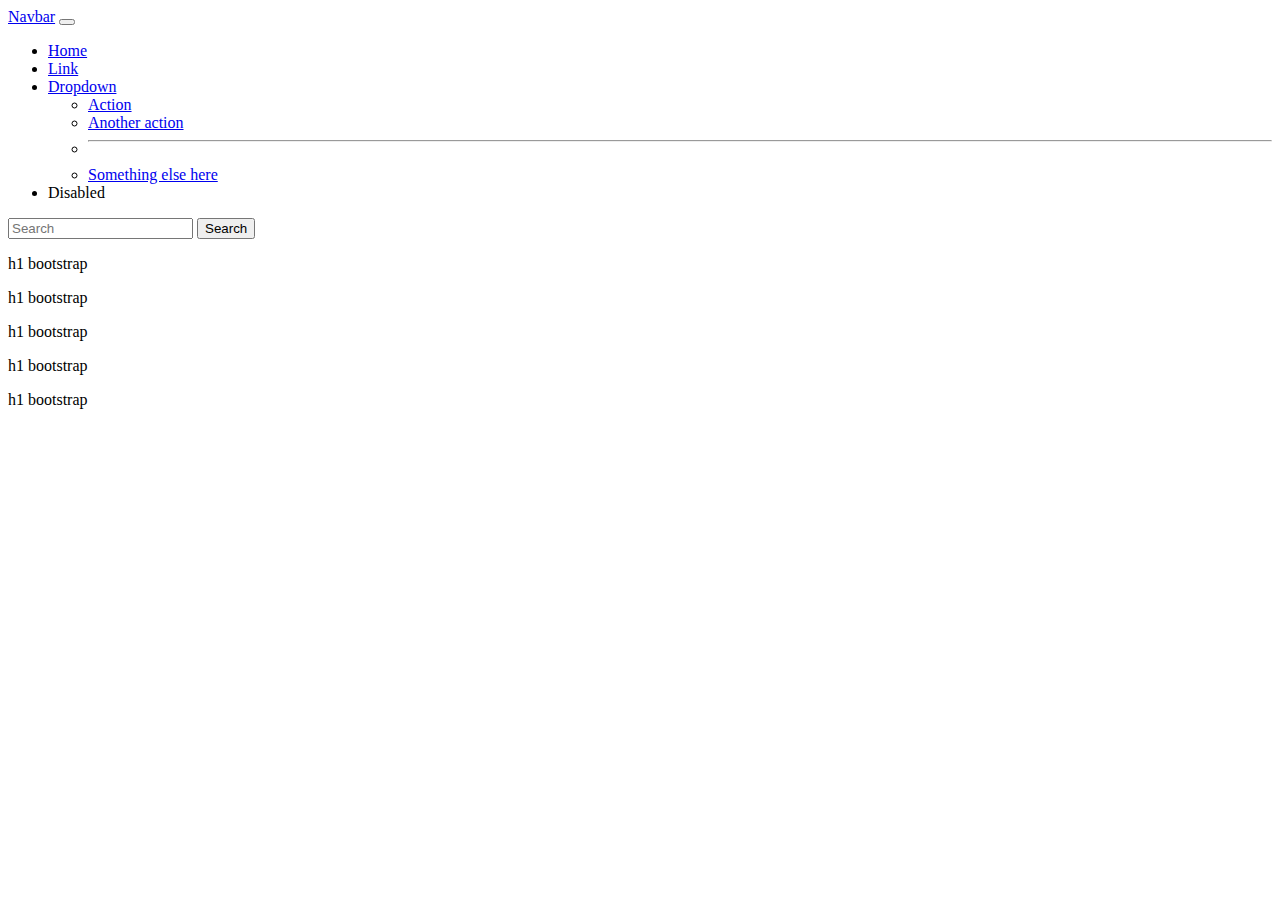
<file: Bootstrap.html/bootstrap.html>
<!DOCTYPE html>
<html lang="en">
<head>
    <meta charset="UTF-8">
    <meta http-equiv="X-UA-Compatible" content="IE=edge">
    <meta name="viewport" content="width=device-width, initial-scale=1.0">
    <link href="https://cdn.jsdelivr.net/npm/bootstrap@5.1.3/dist/css/bootstrap.min.css" rel="stylesheet" integrity="sha384-1BmE4kWBq78iYhFldvKuhfTAU6auU8tT94WrHftjDbrCEXSU1oBoqyl2QvZ6jIW3" crossorigin="anonymous">
    <title>Document</title>
</head>
<body>
    <nav class="navbar navbar-expand-lg navbar-light bg-light">
        <div class="container-fluid">
          <a class="navbar-brand" href="#">Navbar</a>
          <button class="navbar-toggler" type="button" data-bs-toggle="collapse" data-bs-target="#navbarSupportedContent" aria-controls="navbarSupportedContent" aria-expanded="false" aria-label="Toggle navigation">
            <span class="navbar-toggler-icon"></span>
          </button>
          <div class="collapse navbar-collapse" id="navbarSupportedContent">
            <ul class="navbar-nav me-auto mb-2 mb-lg-0">
              <li class="nav-item">
                <a class="nav-link active" aria-current="page" href="#">Home</a>
              </li>
              <li class="nav-item">
                <a class="nav-link" href="#">Link</a>
              </li>
              <li class="nav-item dropdown">
                <a class="nav-link dropdown-toggle" href="#" id="navbarDropdown" role="button" data-bs-toggle="dropdown" aria-expanded="false">
                  Dropdown
                </a>
                <ul class="dropdown-menu" aria-labelledby="navbarDropdown">
                  <li><a class="dropdown-item" href="#">Action</a></li>
                  <li><a class="dropdown-item" href="#">Another action</a></li>
                  <li><hr class="dropdown-divider"></li>
                  <li><a class="dropdown-item" href="#">Something else here</a></li>
                </ul>
              </li>
              <li class="nav-item">
                <a class="nav-link disabled">Disabled</a>
              </li>
            </ul>
            <form class="d-flex">
              <input class="form-control me-2" type="search" placeholder="Search" aria-label="Search">
              <button class="btn btn-outline-success" type="submit">Search</button>
            </form>
          </div>
        </div>
      </nav>
    <p class="h1">h1 bootstrap</p>
    <p class="h1">h1 bootstrap</p>
    <p class="h1">h1 bootstrap</p>
    <p class="h1">h1 bootstrap</p>
    <p class="h1">h1 bootstrap</p>
    <!-- Bootstrap JS -->
    <script src="https://cdn.jsdelivr.net/npm/bootstrap@5.1.3/dist/js/bootstrap.bundle.min.js" integrity="sha384-ka7Sk0Gln4gmtz2MlQnikT1wXgYsOg+OMhuP+IlRH9sENBO0LRn5q+8nbTov4+1p" crossorigin="anonymous"></script>
</body>
</html>
</file>
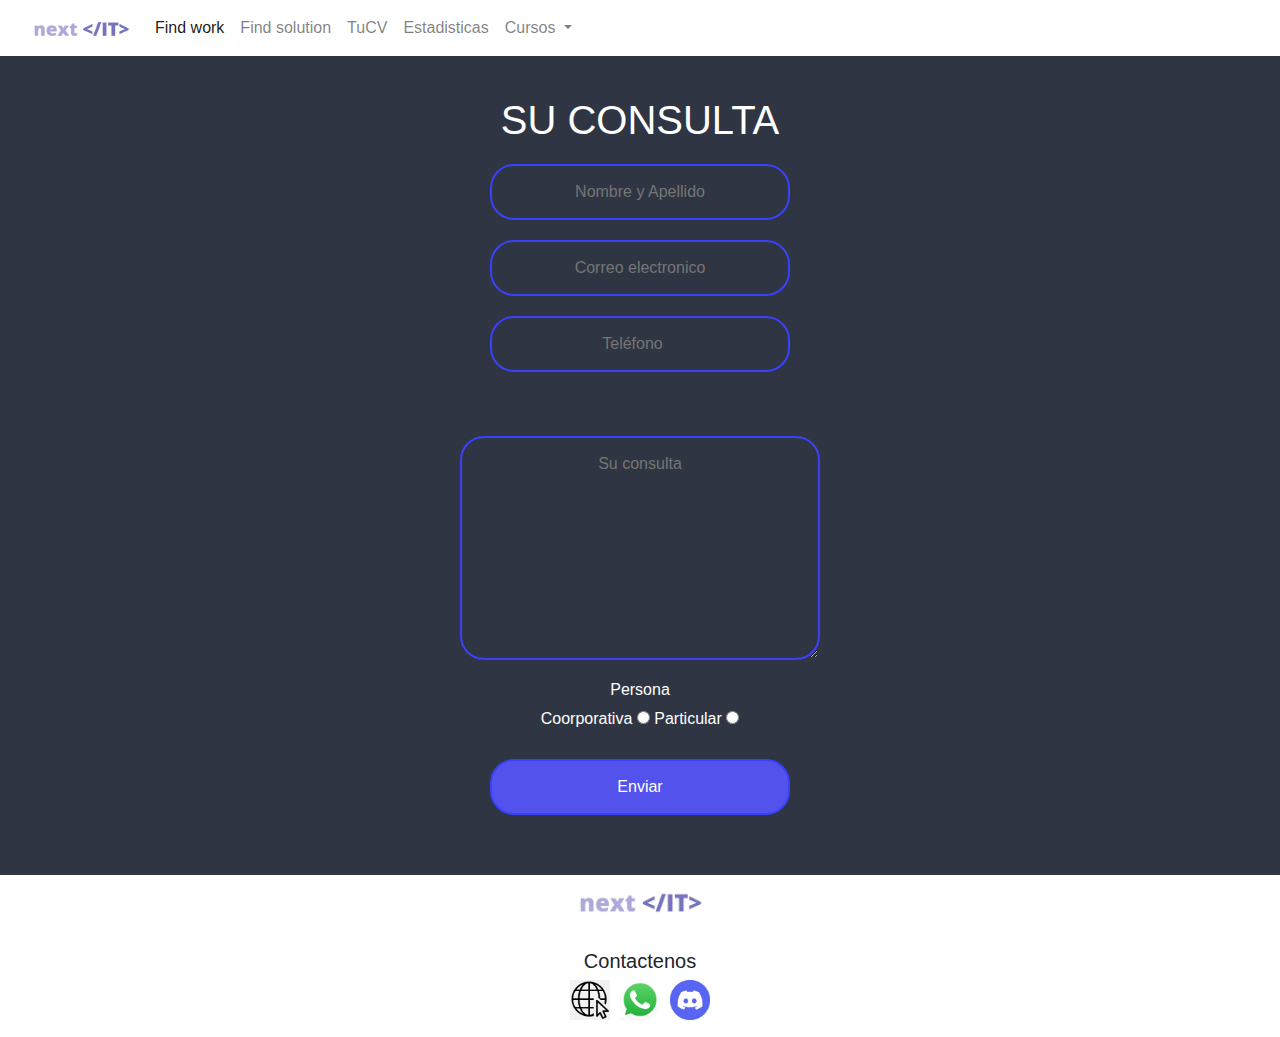
<file: Page/contactenos.html>
<!DOCTYPE html>
<html lang="en">
<head>
    <meta charset="UTF-8">
    <meta http-equiv="X-UA-Compatible" content="IE=edge">
    <meta name="viewport" content="width=device-width, initial-scale=1.0">
    <meta name="description" content="Contacto para dejar CV o solicitar asesoramiento">
    <meta name="keywords" content="java developer, java jr, jr programacion, programacion sueldo en dolares, trabajo remoto, freelance">
    <title>Contacto|Next-IT</title>
    <link rel="shortcut icon" href="../Img/iconFav.png">
    <link rel="stylesheet" href="../Css/main.css">
            <!-- Fonts -->
    <link rel="preconnect" href="https://fonts.gstatic.com" crossorigin>
    <link href="https://fonts.googleapis.com/css2?family=Cabin&display=swap" rel="stylesheet">
            <!-- Bootstrap core CSS -->
    <link href="../Css/bootstrap.min.css" rel="stylesheet">
    <link href="https://cdn.jsdelivr.net/npm/bootstrap@5.1.3/dist/css/bootstrap.min.css" rel="stylesheet" integrity="sha384-1BmE4kWBq78iYhFldvKuhfTAU6auU8tT94WrHftjDbrCEXSU1oBoqyl2QvZ6jIW3" crossorigin="anonymous">
    <link rel="stylesheet" href="https://maxcdn.bootstrapcdn.com/bootstrap/4.1.3/css/bootstrap.min.css">
    
</head>
<body><!-- Comienzo del encabezado -->
    <header class="header">
      <nav class="navbar navbar-expand-lg navbar-light">
        <div class="container-fluid">
          <a class="navbar-brand" href="../index.html">
            <img class="header__logo" src="../Img/next IT.png" alt="talent IT">
          </a>
          <button class="navbar-toggler" type="button" data-bs-toggle="collapse" data-bs-target="#navbarNavDropdown" aria-controls="navbarNavDropdown" aria-expanded="false" aria-label="Toggle navigation">
            <span class="navbar-toggler-icon"></span>
          </button>
          <div class="collapse navbar-collapse" id="navbarNavDropdown">
            <ul class="navbar-nav">
              <li class="nav-item">
                <a class="nav-link active" aria-current="page" href="./found.html">Find work</a>
              </li>
              <li class="nav-item">
                <a class="nav-link" href="./solution.html">Find solution</a>
              </li>
              <li class="nav-item">
                <a class="nav-link" href="./tucv.html">TuCV</a>
              </li>
              <li class="nav-item">
                <a class="nav-link" href="./estadisticas.html">Estadisticas</a>
              </li>                  
              <li class="nav-item dropdown">
                <a class="nav-link dropdown-toggle" href="#" id="navbarDropdownMenuLink" role="button" data-bs-toggle="dropdown" aria-expanded="false">
                  Cursos
                </a>
                <ul class="dropdown-menu" aria-labelledby="navbarDropdownMenuLink">
                  <li><a class="dropdown-item" href="./recomendados.html">Recomendados</a></li>                     
                  <li><a class="dropdown-item" href="./gratis.html">Gratis</a></li>
                </ul>
              </li>
            </ul>
          </div>
        </div>
      </nav>
    </header><!-- Fin del encabezado -->   
<!-- Formulario de Contacto -->
    <div class="flex__cv">
        <form action="#"method="get" enctype="tex/plain" class="form-box animated fadeInUp">
          <fieldset>
            <h1 class="form-title">Su consulta</h1>
            <div class="input__date">
              <input type="text"  placeholder="Nombre y Apellido">
              <input type="email" placeholder="Correo electronico" required>
              <input type="number" placeholder="Teléfono">
            </div>
            <div class="coment">
              <label for="comentario"COMENTARIOS></label>
              <textarea name="comentario" rows="8" placeholder="Su consulta"></textarea>    
            </div>
            <div class="contenedor__tipos">
              <h6>Persona</h6>
              <label for="",Juridica>Coorporativa</label>
              <input type="radio" name="TIPO" value="Juridica">
              <label for=""Humana">Particular</label>
              <input type="radio" name="TIPO" value="Humana">
            </div>
            <div class="contenedor__boton">
              <button type="submit">
                Enviar
              </button>
            </div>
          </fieldset>
              
        </form>
    </div>

    <footer class="footer"><!-- Comienzo del pie de página -->
      <div class="footer__logo">
          <img src="../Img/next IT.png" alt="talent IT">
      </div>
       
      <section class="footer__contacto">
        <div>
          <h5>Contactenos<h5-->
        </div>  
        <div>
          <a href="../Page/contactenos.html"></a><!-- web contact -->
          <a href="https://api.whatsapp.com/send?phone=5491134408993"></a><!-- whatsapp -->
          <a href=https://discord.com/channels/@me></a><!-- Discord -->
        </div>
      </section>
    </footer><!-- Fin de pie -->
   <!-- JavaScrip para Bootstrap -->
<script src="https://cdn.jsdelivr.net/npm/bootstrap@5.1.3/dist/js/bootstrap.bundle.min.js" integrity="sha384-ka7Sk0Gln4gmtz2MlQnikT1wXgYsOg+OMhuP+IlRH9sENBO0LRn5q+8nbTov4+1p" crossorigin="anonymous"></script>

</body>
</html>
</file>
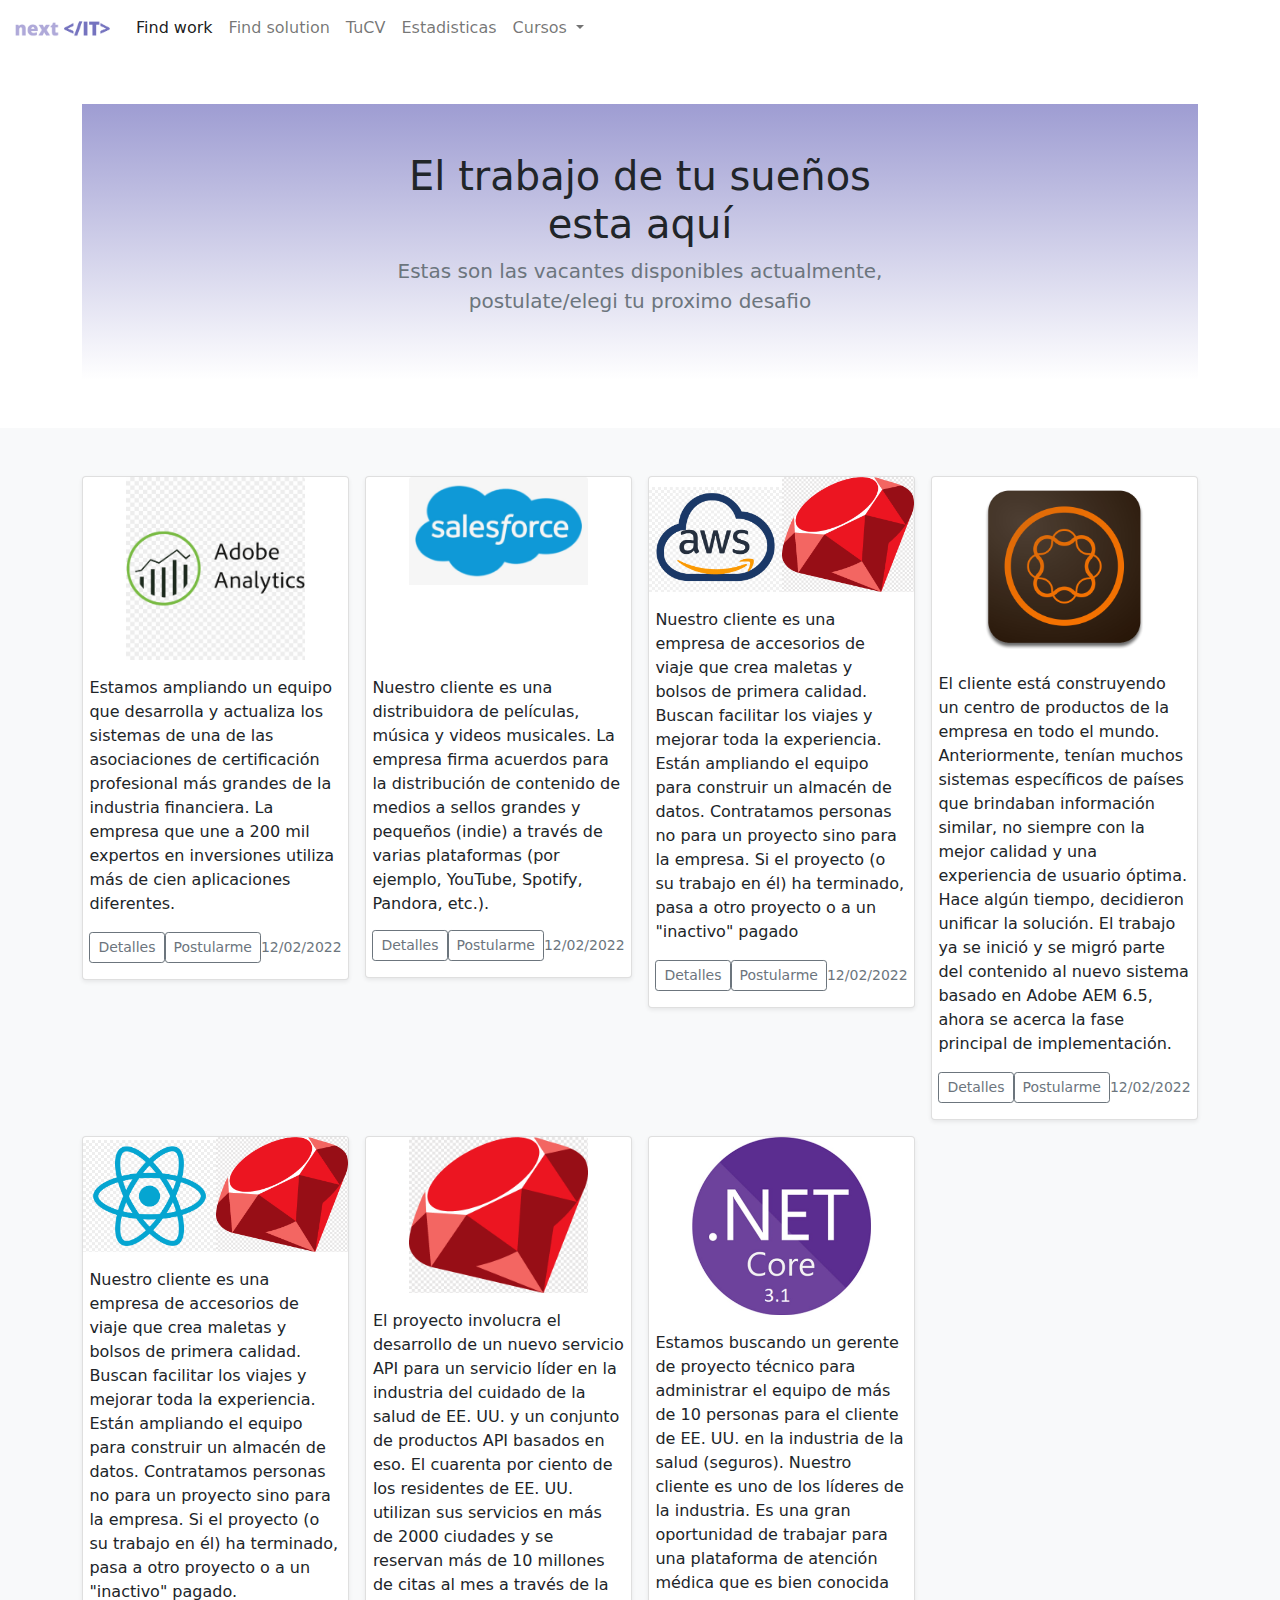
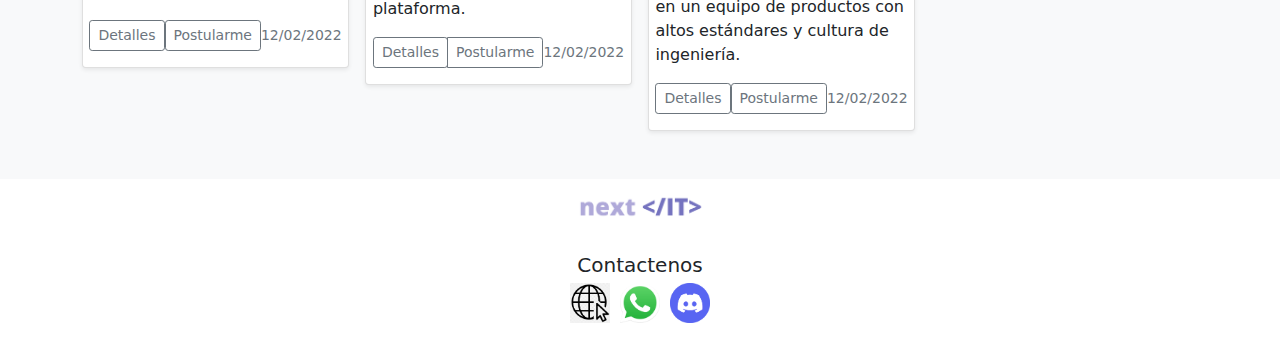
<file: Page/found.html>
<!DOCTYPE html>
<html lang="en">
<head>
    <meta charset="UTF-8">
    <meta http-equiv="X-UA-Compatible" content="IE=edge">
    <meta name="viewport" content="width=device-width, initial-scale=1.0">
    <meta name="description" content="Encontrar talentos IT programadores senior">
    <meta name="keywords" content="java developer, java jr, jr programacion, programacion sueldo en dolares, trabajo remoto, freelance">
    <title>Found|Next-IT</title>
    <link rel="shortcut icon" href="../Img/iconFav.png">
    <link rel="stylesheet" href="../Css/main.css">
    <link rel="canonical" href="https://getbootstrap.com/docs/5.1/examples/album/">
    <!-- Link a Bootstrap -->
    <link href="https://cdn.jsdelivr.net/npm/bootstrap@5.1.3/dist/css/bootstrap.min.css" rel="stylesheet" integrity="sha384-1BmE4kWBq78iYhFldvKuhfTAU6auU8tT94WrHftjDbrCEXSU1oBoqyl2QvZ6jIW3" crossorigin="anonymous">
<link rel="preconnect" href="https://fonts.gstatic.com" crossorigin>
<link href="https://fonts.googleapis.com/css2?family=Cabin&display=swap" rel="stylesheet">   

    <!-- Bootstrap core CSS -->
<link href="../Css/bootstrap.min.css" rel="stylesheet">
   </head>



<body><!-- Comienzo del encabezado -->
    <header id="header">
        <nav class="navbar navbar-expand-lg navbar-light">
            <div class="container-fluid">
              <a class="navbar-brand" href="../index.html">
                <img class="header__logo" src="../Img/next IT.png" alt="talent IT">
              </a>
                  
                  <button class="navbar-toggler" type="button" data-bs-toggle="collapse" data-bs-target="#navbarNavDropdown" aria-controls="navbarNavDropdown" aria-expanded="false" aria-label="Toggle navigation">
                    <span class="navbar-toggler-icon"></span>
                  </button>
                  <div class="collapse navbar-collapse" id="navbarNavDropdown">
                    <ul class="navbar-nav">
                      <li class="nav-item">
                        <a class="nav-link active" aria-current="page" href="./found.html">Find work</a>
                      </li>
                      <li class="nav-item">
                        <a class="nav-link" href="./solution.html">Find solution</a>
                      </li>
                      <li class="nav-item">
                        <a class="nav-link" href="./tucv.html">TuCV</a>
                      </li>
                      <li class="nav-item">
                        <a class="nav-link" href="./estadisticas.html">Estadisticas</a>
                      </li>                  
                      <li class="nav-item dropdown">
                        <a class="nav-link dropdown-toggle" href="#" id="navbarDropdownMenuLink" role="button" data-bs-toggle="dropdown" aria-expanded="false">
                          Cursos
                        </a>
                        <ul class="dropdown-menu" aria-labelledby="navbarDropdownMenuLink">
                          <li><a class="dropdown-item" href="./recomendados.html">Recomendados</a></li>                     
                          <li><a class="dropdown-item" href="./gratis.html">Gratis</a></li>
                        </ul>
                      </li>
                    </ul>
                  </div>
                </div>
              </nav>
    </header><!-- Fin del encabezado -->     
    <main>

        <section class="py-5 text-center container">
          <div class="gradiente">
            <div class="row py-lg-5">
              <div class="col-lg-6 col-md-8 mx-auto">
                <h1 class="fw-light">El trabajo de tu sueños esta aquí</h1>
                <p class="lead text-muted">Estas son las vacantes disponibles actualmente, postulate/elegi tu proximo desafio</p>
              </div>
            </div>
          </div>
        </section>
              
      
        <div class="album py-5 bg-light">
          <div class="container">
      
            <div class="row row-cols-1 row-cols-sm-2 row-cols-md-3 row-cols-lg-4 g-3">
              <div class="col">
                <div class="card shadow-sm">
                  <img class="bd-placeholder-img card-img-top" width="100%" height="100%" src="../Img/logoadobeanalitic.png" alt="adobe analitics">
                      
                  <div class="card-body">
                    <p class="card-text">Estamos ampliando un equipo que desarrolla y actualiza los sistemas de una de las asociaciones de certificación profesional más grandes de la industria financiera. La empresa que une a 200 mil expertos en inversiones utiliza más de cien aplicaciones diferentes.</p>
                    <div class="d-flex justify-content-between align-items-center">
                      <div class="btn-group">
                        <a href="https://dataart.team/en/vacancies/AEM475" target="_blank">
                          <button type="button" class="btn btn-sm btn-outline-secondary">Detalles</button>
                        </a>
                        <a href="./tucv.html">
                          <button type="button" class="btn btn-sm btn-outline-secondary">Postularme</button><!-- Crear un JS que linkee su CV precargado en la base de datos. Momentaneamente linkeamos tucv.html -->
                        </a>                        
                      </div>
                      <small class="text-muted">12/02/2022</small>
                    </div>
                  </div>
                </div>
              </div>
              <div class="col">
                <div class="card shadow-sm">
                  <img class="bd-placeholder-img card-img-top" width="100%" height="100%" src="../Img/Salesforce-logo.png" alt="adobe analitics">
      
                  <div class="card-body">
                    <p class="card-text p1">Nuestro cliente es una distribuidora de películas, música y videos musicales. La empresa firma acuerdos para la distribución de contenido de medios a sellos grandes y pequeños (indie) a través de varias plataformas (por ejemplo, YouTube, Spotify, Pandora, etc.).</p>
                    <div class="d-flex justify-content-between align-items-center">
                      <div class="btn-group">
                        <a href="https://dataart.team/en/vacancies/AEM475" target="_blank">
                          <button type="button" class="btn btn-sm btn-outline-secondary">Detalles</button>
                        </a>
                        <a href="./tucv.html">
                          <button type="button" class="btn btn-sm btn-outline-secondary">Postularme</button><!-- Crear un JS que linkee su CV precargado en la base de datos. Momentaneamente linkeamos tucv.html -->
                        </a>
                      </div>
                      <small class="text-muted">12/02/2022</small>
                    </div>
                  </div>
                </div>
              </div>
              <div class="col">
                <div class="card shadow-sm">
                  <div class="imgX2">
                    <div>
                      <img class="bd-placeholder-img card-img-top" width="100%" height="100%" src="../Img/logoaws.png" alt="Full Stack aws">
                    </div>
                    <div>
                      <img class="bd-placeholder-img card-img-top" width="100%" height="100%" src="../Img/logoruby.png" alt="Full Stack ruby">                    
                    </div>
                  </div>
      
                  <div class="card-body">
                    <p class="card-text">Nuestro cliente es una empresa de accesorios de viaje que crea maletas y bolsos de primera calidad. Buscan facilitar los viajes y mejorar toda la experiencia. Están ampliando el equipo para construir un almacén de datos. Contratamos personas no para un proyecto sino para la empresa. Si el proyecto (o su trabajo en él) ha terminado, pasa a otro proyecto o a un "inactivo" pagado</p>
                    <div class="d-flex justify-content-between align-items-center">
                      <div class="btn-group">
                        <a href="https://dataart.team/en/vacancies/RUB227" target="_blank">
                          <button type="button" class="btn btn-sm btn-outline-secondary">Detalles</button>
                        </a>
                        <a href="./tucv.html">
                          <button type="button" class="btn btn-sm btn-outline-secondary">Postularme</button><!-- Crear un JS que linkee su CV precargado en la base de datos. Momentaneamente linkeamos tucv.html -->
                        </a>
                      </div>
                      <small class="text-muted">12/02/2022</small>
                    </div>
                  </div>
                </div>
              </div>
      
              <div class="col">
                <div class="card shadow-sm">
                  <img class="bd-placeholder-img card-img-top" width="100%" height="100%" src="../Img/logoAEM.png" alt="Frontend aem">
      
                  <div class="card-body">
                    <p class="card-text">El cliente está construyendo un centro de productos de la empresa en todo el mundo. Anteriormente, tenían muchos sistemas específicos de países que brindaban información similar, no siempre con la mejor calidad y una experiencia de usuario óptima. Hace algún tiempo, decidieron unificar la solución. El trabajo ya se inició y se migró parte del contenido al nuevo sistema basado en Adobe AEM 6.5, ahora se acerca la fase principal de implementación.</p>
                    <div class="d-flex justify-content-between align-items-center">
                      <div class="btn-group">
                        <a href="https://dataart.team/en/vacancies/AEM008" target="_blank">
                          <button type="button" class="btn btn-sm btn-outline-secondary">Detalles</button>
                        </a>
                        <a href="./tucv.html">
                          <button type="button" class="btn btn-sm btn-outline-secondary">Postularme</button><!-- Crear un JS que linkee su CV precargado en la base de datos. Momentaneamente linkeamos tucv.html -->
                        </a>
                      </div>
                      <small class="text-muted">12/02/2022</small>
                    </div>
                  </div>
                </div>
              </div>
              <div class="col">
                <div class="card shadow-sm">
                  <div class="imgX2">
                    <div>
                      <img class="bd-placeholder-img card-img-top" width="100%" height="100%" src="../Img/logoReact.png" alt="Full Stack React">
                    </div>
                    <div>
                      <img class="bd-placeholder-img card-img-top" width="100%" height="100%" src="../Img/logoruby.png" alt="Full Stack ruby">                    
                    </div>
                  </div>
                        
                  <div class="card-body">
                    <p class="card-text">Nuestro cliente es una empresa de accesorios de viaje que crea maletas y bolsos de primera calidad. Buscan facilitar los viajes y mejorar toda la experiencia. Están ampliando el equipo para construir un almacén de datos. Contratamos personas no para un proyecto sino para la empresa. Si el proyecto (o su trabajo en él) ha terminado, pasa a otro proyecto o a un "inactivo" pagado.</p>
                    <div class="d-flex justify-content-between align-items-center">
                      <div class="btn-group">
                        <a href="https://dataart.team/en/vacancies/RUB220" target="_blank">
                          <button type="button" class="btn btn-sm btn-outline-secondary">Detalles</button>
                        </a>
                        <a href="./tucv.html">
                          <button type="button" class="btn btn-sm btn-outline-secondary">Postularme</button><!-- Crear un JS que linkee su CV precargado en la base de datos. Momentaneamente linkeamos tucv.html -->
                        </a>
                      </div>
                      <small class="text-muted">12/02/2022</small>
                    </div>
                  </div>
                </div>
              </div>
              
      
              <div class="col">
                <div class="card shadow-sm">
                  <img class="bd-placeholder-img card-img-top" width="100%" height="100%" src="../Img/logoruby.png" alt="Full Stack ruby"> 
      
                  <div class="card-body">
                    <p class="card-text">El proyecto involucra el desarrollo de un nuevo servicio API para un servicio líder en la industria del cuidado de la salud de EE. UU. y un conjunto de productos API basados ​​en eso. El cuarenta por ciento de los residentes de EE. UU. utilizan sus servicios en más de 2000 ciudades y se reservan más de 10 millones de citas al mes a través de la plataforma.</p>
                    <div class="d-flex justify-content-between align-items-center">
                      <div class="btn-group">
                        <a href="https://dataart.team/en/vacancies/AEM475" target="_blank">
                          <button type="button" class="btn btn-sm btn-outline-secondary">Detalles</button>
                        </a>
                        <button type="button" class="btn btn-sm btn-outline-secondary">Postularme</button>
                      </div>
                      <small class="text-muted">12/02/2022</small>
                    </div>
                  </div>
                </div>
              </div>
              <div class="col">
                <div class="card shadow-sm">
                  <img class="bd-placeholder-img card-img-top" width="100%" height="100%" src="../Img/logo.Net.png" alt=".NET">
      
                  <div class="card-body">
                    <p class="card-text">Estamos buscando un gerente de proyecto técnico para administrar el equipo de más de 10 personas para el cliente de EE. UU. en la industria de la salud (seguros). Nuestro cliente es uno de los líderes de la industria. Es una gran oportunidad de trabajar para una plataforma de atención médica que es bien conocida en un equipo de productos con altos estándares y cultura de ingeniería.</p>
                    <div class="d-flex justify-content-between align-items-center">
                      <div class="btn-group">
                        <a href="https://dataart.team/en/vacancies/PMR330" target="_blank">
                          <button type="button" class="btn btn-sm btn-outline-secondary">Detalles</button>
                        </a>
                        <a href="./tucv.html">
                          <button type="button" class="btn btn-sm btn-outline-secondary">Postularme</button><!-- Crear un JS que linkee su CV precargado en la base de datos. Momentaneamente linkeamos tucv.html -->
                        </a>
                      </div>
                      <small class="text-muted">12/02/2022</small>
                    </div>
                  </div>
                </div>
              </div>
              
            </div>
          </div>
        </div>
      
      </main>
  <footer class="footer"><!-- Comienzo del pie de página -->
    <div class="footer__logo">
        <img src="../Img/next IT.png" alt="talent IT">
    </div>       
    <div class="footer__contacto">
      <div>
        <h5>Contactenos<h5-->
      </div>  
      <div>
        <a href="../Page/contactenos.html"></a><!-- web contact -->
        <a href="https://api.whatsapp.com/send?phone=5491134408993"></a><!-- whatsapp -->
        <a href=https://discord.com/channels/@me></a><!-- Discord -->
      </div>
    </div>
  </footer><!-- Fin de pie -->
    <!-- JS Bootstrap -->
    <script src="https://cdn.jsdelivr.net/npm/bootstrap@5.1.3/dist/js/bootstrap.bundle.min.js" integrity="sha384-ka7Sk0Gln4gmtz2MlQnikT1wXgYsOg+OMhuP+IlRH9sENBO0LRn5q+8nbTov4+1p" crossorigin="anonymous"></script>

</body>
</html>
</file>
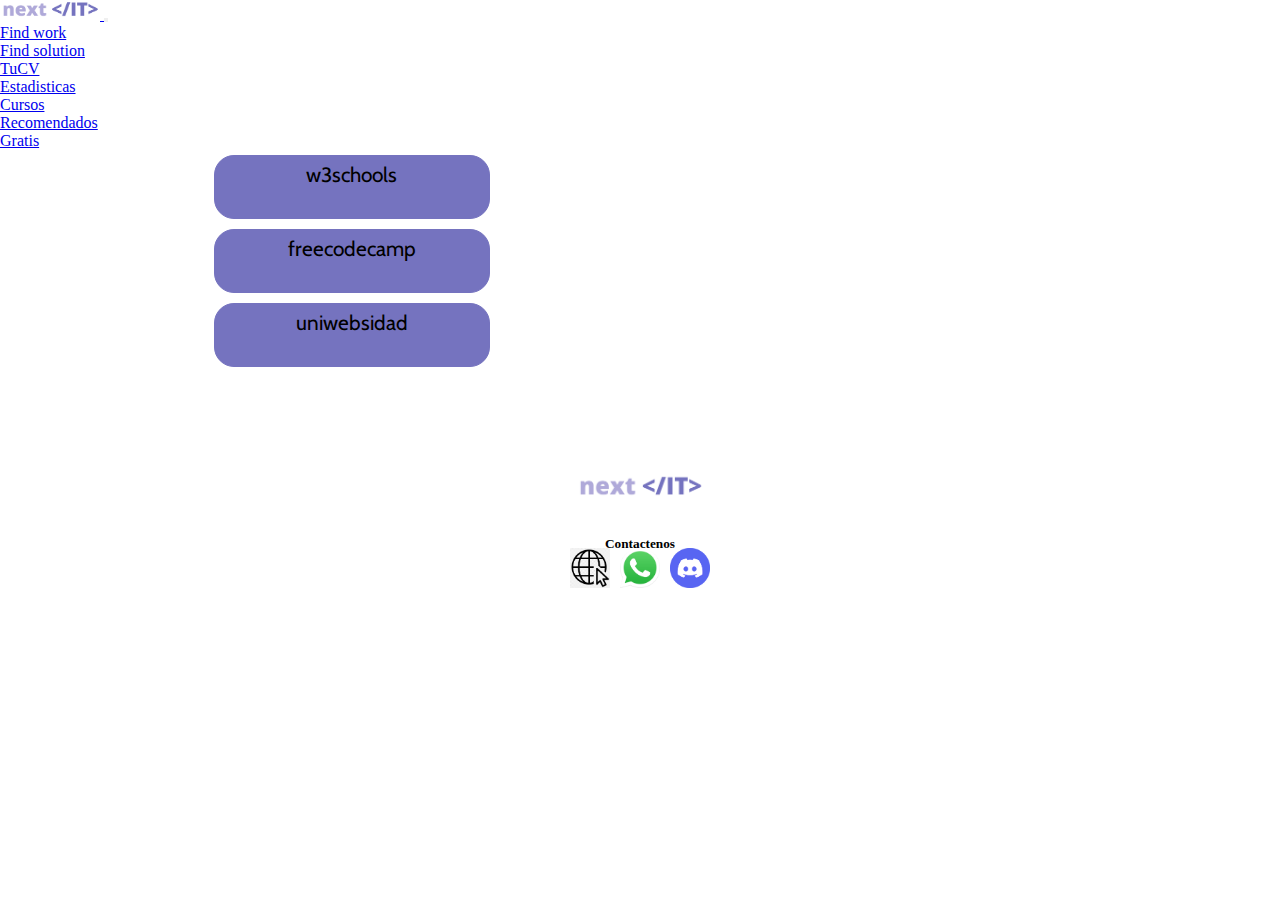
<file: Page/gratis.html>
<!DOCTYPE html>
<html lang="en">
<head>
    <meta charset="UTF-8">
    <meta http-equiv="X-UA-Compatible" content="IE=edge">
    <meta name="viewport" content="width=device-width, initial-scale=1.0">
    <meta name="description" content="Cursos Gratis para mejorar tus habilidades de programador">
    <meta name="keywords" content="java developer, java jr, jr programacion, programacion sueldo en dolares, trabajo remoto, freelance">
    <title>Cursos Gratis|Next-IT</title>
    <link rel="shortcut icon" href="../Img/iconFav.png">
    <link rel="stylesheet" href="../Css/main.css">
    <!-- Link a Bootstrap -->
 <link href="https://cdn.jsdelivr.net/npm/bootstrap@5.1.3/dist/css/bootstrap.min.css" rel="stylesheet" integrity="sha384-1BmE4kWBq78iYhFldvKuhfTAU6auU8tT94WrHftjDbrCEXSU1oBoqyl2QvZ6jIW3" crossorigin="anonymous">
 <link rel="preconnect" href="https://fonts.gstatic.com" crossorigin>
 <link href="https://fonts.googleapis.com/css2?family=Cabin&display=swap" rel="stylesheet">
 
</head>
<body><!-- Comienzo del encabezado -->
    <header class="header">
        <nav class="navbar navbar-expand-lg navbar-light">
            <div class="container-fluid">
              <a class="navbar-brand" href="../index.html">
                <img class="header__logo" src="../Img/next IT.png" alt="talent IT">
              </a>
                  <button class="navbar-toggler" type="button" data-bs-toggle="collapse" data-bs-target="#navbarNavDropdown" aria-controls="navbarNavDropdown" aria-expanded="false" aria-label="Toggle navigation">
                    <span class="navbar-toggler-icon"></span>
                  </button>
                  <div class="collapse navbar-collapse" id="navbarNavDropdown">
                    <ul class="navbar-nav">
                      <li class="nav-item">
                        <a class="nav-link active" aria-current="page" href="./found.html">Find work</a>
                      </li>
                      <li class="nav-item">
                        <a class="nav-link" href="./solution.html">Find solution</a>
                      </li>
                      <li class="nav-item">
                        <a class="nav-link" href="./tucv.html">TuCV</a>
                      </li>
                      <li class="nav-item">
                        <a class="nav-link" href="./estadisticas.html">Estadisticas</a>
                      </li>                  
                      <li class="nav-item dropdown">
                        <a class="nav-link dropdown-toggle" href="#" id="navbarDropdownMenuLink" role="button" data-bs-toggle="dropdown" aria-expanded="false">
                          Cursos
                        </a>
                        <ul class="dropdown-menu" aria-labelledby="navbarDropdownMenuLink">
                          <li><a class="dropdown-item" href="./recomendados.html">Recomendados</a></li>                     
                          <li><a class="dropdown-item" href="./gratis.html">Gratis</a></li>
                        </ul>
                      </li>
                    </ul>
                  </div>
                </div>
              </nav>
    </header><!-- Fin del encabezado -->     
    
    <div class="contenedor">
      <div class="pag__internas">
        <div class="contenedor__boton">
          <a href="https://www.w3schools.com/css/default.asp"> w3schools</a>
        </div>
        <div class="contenedor__boton">
          <a href="https://www.freecodecamp.org/">freecodecamp</a>
        </div>
        <div class="contenedor__boton">
          <a href="https://uniwebsidad.com/libros">uniwebsidad</a>
        </div>
      </div>

      <div class="youtube">
        <div>
          <iframe width="368" height="auto" src="https://www.youtube.com/embed/OWKXEJN67FE" title="YouTube video player" frameborder="0" allow="accelerometer; autoplay; clipboard-write; encrypted-media; gyroscope; picture-in-picture" allowfullscreen></iframe>
        </div>
        <div>
          <iframe width="360" height="auto" src="https://www.youtube.com/embed/z0avfnlBRto" title="YouTube video player" frameborder="0" allow="accelerometer; autoplay; clipboard-write; encrypted-media; gyroscope; picture-in-picture" allowfullscreen></iframe>
        </div>
      </div>
  </div>

  <footer class="footer"><!-- Comienzo del pie de página -->
    <div class="footer__logo">
        <img src="../Img/next IT.png" alt="talent IT">
    </div>
     
    <section class="footer__contacto">
      <div>
        <h5>Contactenos<h5-->
      </div>  
      <div>
        <a href="../Page/contactenos.html"></a><!-- web contact -->
        <a href="https://api.whatsapp.com/send?phone=5491134408993"></a><!-- whatsapp -->
        <a href=https://discord.com/channels/@me></a><!-- Discord -->
      </div>
    </section>
  </footer><!-- Fin de pie -->
    <!-- JavaScrip para Bootstrap -->
<script src="https://cdn.jsdelivr.net/npm/bootstrap@5.1.3/dist/js/bootstrap.bundle.min.js" integrity="sha384-ka7Sk0Gln4gmtz2MlQnikT1wXgYsOg+OMhuP+IlRH9sENBO0LRn5q+8nbTov4+1p" crossorigin="anonymous"></script>
</body>
</html>
</file>
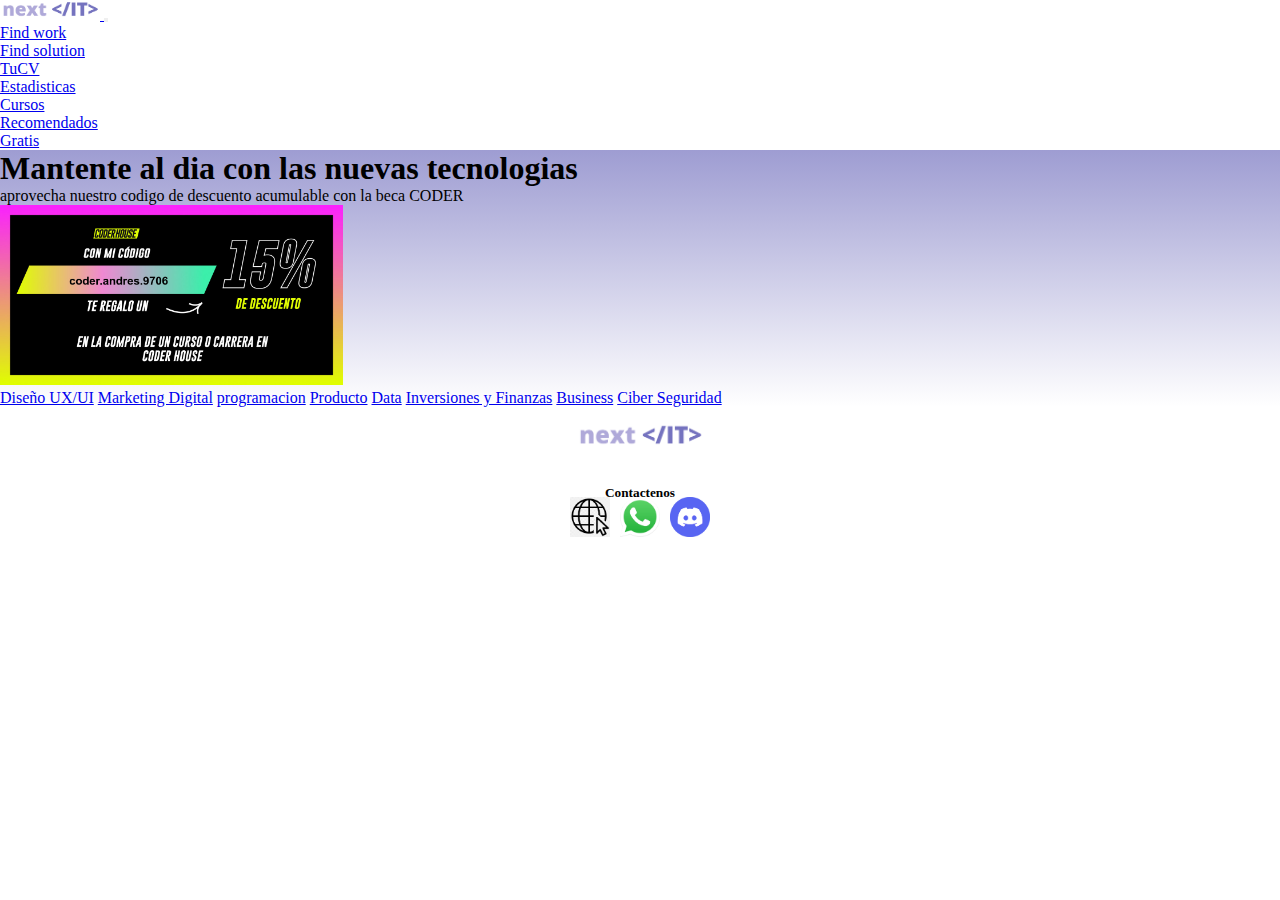
<file: Page/recomendados.html>
<!DOCTYPE html>
<html lang="en">
<head>
    <meta charset="UTF-8">
    <meta http-equiv="X-UA-Compatible" content="IE=edge">
    <meta name="viewport" content="width=device-width, initial-scale=1.0">
    <meta name="description" content="Cursos para potenciar tu carrera de desarrollador">
    <meta name="keywords" content="java developer, java jr, jr programacion, programacion sueldo en dolares, trabajo remoto, freelance">
    <title>Cursos|Next-IT</title>
    <link rel="shortcut icon" href="../Img/iconFav.png">
    <link rel="stylesheet" href="../Css/main.css">
     <!-- Link a Bootstrap -->
 <link href="https://cdn.jsdelivr.net/npm/bootstrap@5.1.3/dist/css/bootstrap.min.css" rel="stylesheet" integrity="sha384-1BmE4kWBq78iYhFldvKuhfTAU6auU8tT94WrHftjDbrCEXSU1oBoqyl2QvZ6jIW3" crossorigin="anonymous">
 <link rel="preconnect" href="https://fonts.gstatic.com" crossorigin>
</head>
<body><!-- Comienzo del encabezado -->
    <header class="header">
        <nav class="navbar navbar-expand-lg navbar-light">
            <div class="container-fluid">
              <a class="navbar-brand" href="../index.html">
                <img class="header__logo" src="../Img/next IT.png" alt="talent IT">
              </a>
                  <button class="navbar-toggler" type="button" data-bs-toggle="collapse" data-bs-target="#navbarNavDropdown" aria-controls="navbarNavDropdown" aria-expanded="false" aria-label="Toggle navigation">
                    <span class="navbar-toggler-icon"></span>
                  </button>
                  <div class="collapse navbar-collapse" id="navbarNavDropdown">
                    <ul class="navbar-nav">
                      <li class="nav-item">
                        <a class="nav-link active" aria-current="page" href="./found.html">Find work</a>
                      </li>
                      <li class="nav-item">
                        <a class="nav-link" href="./solution.html">Find solution</a>
                      </li>
                      <li class="nav-item">
                        <a class="nav-link" href="./tucv.html">TuCV</a>
                      </li>
                      <li class="nav-item">
                        <a class="nav-link" href="./estadisticas.html">Estadisticas</a>
                      </li>                  
                      <li class="nav-item dropdown">
                        <a class="nav-link dropdown-toggle" href="#" id="navbarDropdownMenuLink" role="button" data-bs-toggle="dropdown" aria-expanded="false">
                          Cursos
                        </a>
                        <ul class="dropdown-menu" aria-labelledby="navbarDropdownMenuLink">
                          <li><a class="dropdown-item" href="./recomendados.html">Recomendados</a></li>                     
                          <li><a class="dropdown-item" href="./gratis.html">Gratis</a></li>
                        </ul>
                      </li>
                    </ul>
                  </div>
                </div>
              </nav>
    </header><!-- Fin del encabezado -->

    <section class="py-5 text-center container">
      <div class="gradiente">
        <div class="row py-lg-5">
          <div class="col-lg-6 col-md-8 mx-auto">
            <h1 class="fw-light">Mantente al dia con las nuevas tecnologias</h1>
            <p class="lead text-muted">aprovecha nuestro codigo de descuento acumulable con la beca CODER</p>
            <div class="img__promo">
              <img src="../Img/coder.andres.9706normalhorizontal.jpg" alt="">
            </div>
           
            <p>
              <a href="https://www.coderhouse.com/online/carrera-online-diseno-digital" class="btn btn-primary my-2">Diseño UX/UI</a>
              <a href="https://www.coderhouse.com/online/carrera-online-marketing-digital" class="btn btn-secondary my-2">Marketing Digital</a>
              <a href="https://www.coderhouse.com/online/carrera-online-desarrollo-frontend" class="btn btn-info my-2">programacion</a>
              <a href="https://www.coderhouse.com/online/producto-online" class="btn btn-success my-2">Producto</a>
              <a href="https://www.coderhouse.com/online/carrera-online-data-scientist" class="btn btn-primary my-2">Data</a>
              <a href="https://www.coderhouse.com/online/criptoactivos" class="btn btn-secondary my-2">Inversiones y Finanzas</a>
              <a href="https://www.coderhouse.com/online/blockchain" class="btn btn-success my-2">Business</a>
              <a href="https://www.coderhouse.com/online/ciber-seguridad" class="btn btn-secondary my-2">Ciber Seguridad</a>              
            </p>  
          </div>
        </div>
      </div>
    </section>
    
    
    <footer class="footer"><!-- Comienzo del pie de página -->
      <div class="footer__logo">
          <img src="../Img/next IT.png" alt="talent IT">
      </div>
       
      <section class="footer__contacto">
        <div>
          <h5>Contactenos<h5-->
        </div>  
        <div>
          <a href="../Page/contactenos.html"></a><!-- web contact -->
          <a href="https://api.whatsapp.com/send?phone=5491134408993"></a><!-- whatsapp -->
          <a href=https://discord.com/channels/@me></a><!-- Discord -->
        </div>
      </section>
    </footer><!-- Fin de pie -->
    <script src="https://cdn.jsdelivr.net/npm/bootstrap@5.1.3/dist/js/bootstrap.bundle.min.js" integrity="sha384-ka7Sk0Gln4gmtz2MlQnikT1wXgYsOg+OMhuP+IlRH9sENBO0LRn5q+8nbTov4+1p" crossorigin="anonymous"></script>
</body>
</html>
</file>
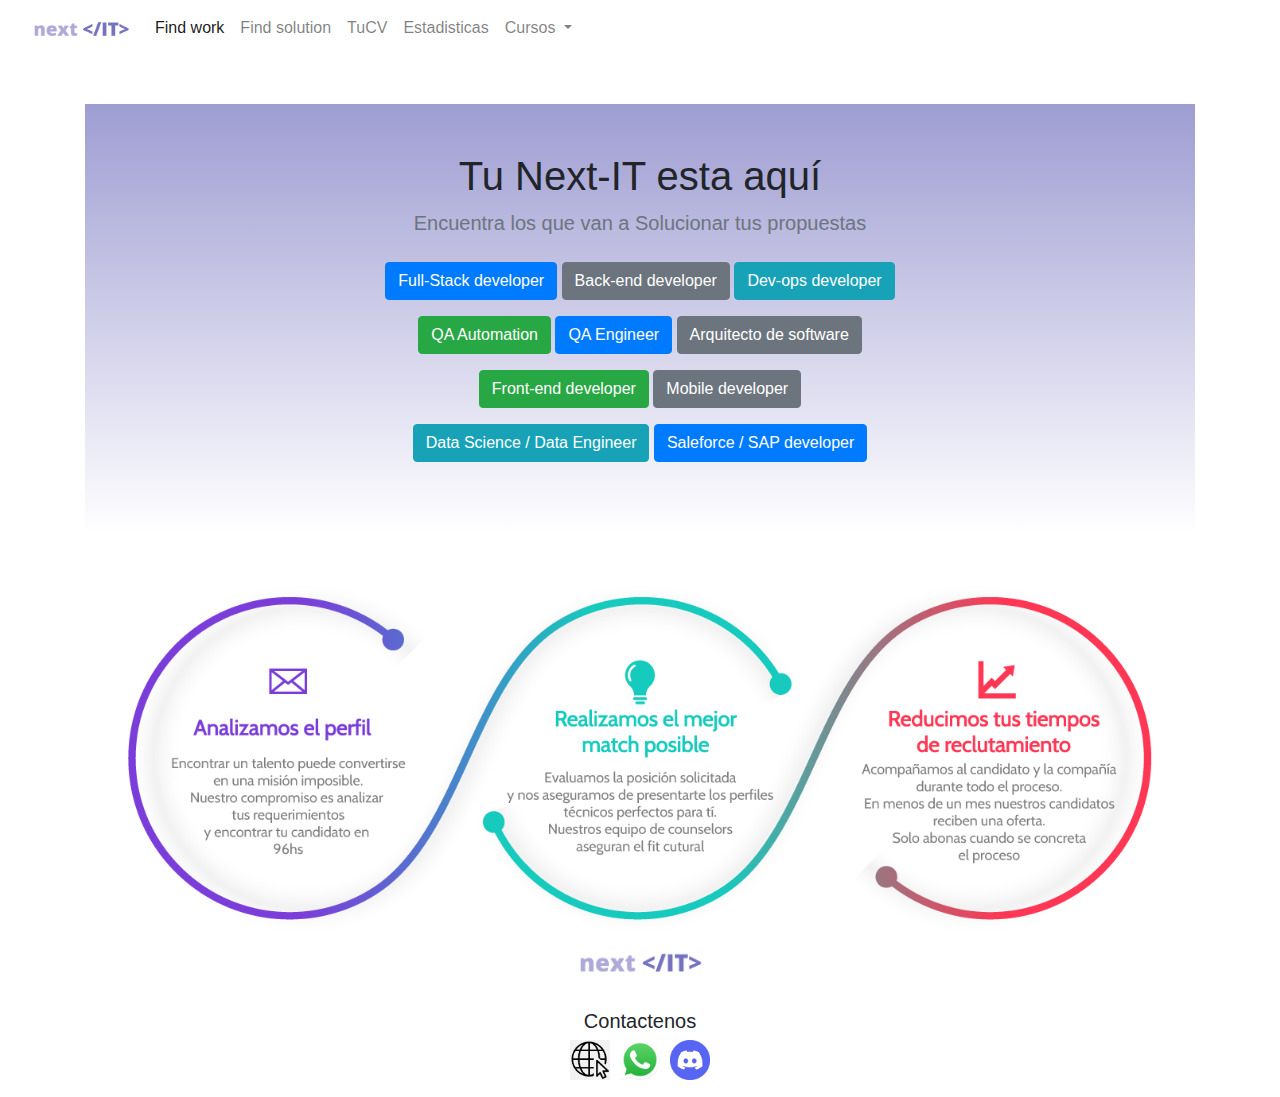
<file: Page/solution.html>
<!DOCTYPE html>
<html lang="en">
<head>
    <meta charset="UTF-8">
    <meta http-equiv="X-UA-Compatible" content="IE=edge">
    <meta name="viewport" content="width=device-width, initial-scale=1.0">
    <meta name="description" content="Busqueda de talentos IT">
    <meta name="keywords" content="java developer, java jr, jr programacion, programacion sueldo en dolares, trabajo remoto, freelance">
    <title>Solution|Next-IT</title>
    <link rel="shortcut icon" href="../Img/iconFav.png">
    <link rel="stylesheet" href="../Css/main.css">
<!-- Fonts -->
<link rel="preconnect" href="https://fonts.gstatic.com" crossorigin>
<link href="https://fonts.googleapis.com/css2?family=Cabin&display=swap" rel="stylesheet">
        <!-- Bootstrap core CSS -->
<link href="../Css/bootstrap.min.css" rel="stylesheet">
    <!-- Link a Bootstrap -->
<link href="https://cdn.jsdelivr.net/npm/bootstrap@5.1.3/dist/css/bootstrap.min.css" rel="stylesheet" integrity="sha384-1BmE4kWBq78iYhFldvKuhfTAU6auU8tT94WrHftjDbrCEXSU1oBoqyl2QvZ6jIW3" crossorigin="anonymous">
<link rel="stylesheet" href="https://maxcdn.bootstrapcdn.com/bootstrap/4.1.3/css/bootstrap.min.css">
<!-- Animaciones -->
<link rel="stylesheet" href="https://cdnjs.cloudflare.com/ajax/libs/animate.css/4.1.1/animate.min.css"/>
<link href="https://unpkg.com/aos@2.3.1/dist/aos.css" rel="stylesheet">

  
</head>


 
<body><!-- Comienzo del encabezado -->
    <header class="header">
        <nav class="navbar navbar-expand-lg navbar-light">
            <div class="container-fluid">
              <a class="navbar-brand" href="../index.html">
                <img class="header__logo" src="../Img/next IT.png" alt="talent IT">
              </a>
                  <button class="navbar-toggler" type="button" data-bs-toggle="collapse" data-bs-target="#navbarNavDropdown" aria-controls="navbarNavDropdown" aria-expanded="false" aria-label="Toggle navigation">
                    <span class="navbar-toggler-icon"></span>
                  </button>
                  <div class="collapse navbar-collapse" id="navbarNavDropdown">
                    <ul class="navbar-nav">
                      <li class="nav-item">
                        <a class="nav-link active" aria-current="page" href="./found.html">Find work</a>
                      </li>
                      <li class="nav-item">
                        <a class="nav-link" href="./solution.html">Find solution</a>
                      </li>
                      <li class="nav-item">
                        <a class="nav-link" href="./tucv.html">TuCV</a>
                      </li>
                      <li class="nav-item">
                        <a class="nav-link" href="./estadisticas.html">Estadisticas</a>
                      </li>                  
                      <li class="nav-item dropdown">
                        <a class="nav-link dropdown-toggle" href="#" id="navbarDropdownMenuLink" role="button" data-bs-toggle="dropdown" aria-expanded="false">
                          Cursos
                        </a>
                        <ul class="dropdown-menu" aria-labelledby="navbarDropdownMenuLink">
                          <li><a class="dropdown-item" href="./recomendados.html">Recomendados</a></li>                     
                          <li><a class="dropdown-item" href="./gratis.html">Gratis</a></li>
                        </ul>
                      </li>
                    </ul>
                  </div>
                </div>
              </nav>
    </header><!-- Fin del encabezado -->     
    <main>

        <section class="py-5 text-center container">
          <div class="gradiente">
            <div class="row py-lg-5">
              <div class="col-lg-6 col-md-8 mx-auto">
                <h1 class="fw-light">Tu Next-IT esta aquí</h1>
                <p class="lead text-muted">Encuentra los que van a Solucionar tus propuestas</p>
                <!-- La empresa también debe registrarse y gestionar desde su portal la solicitud. Crearemos esa sección luego de JavaScrip. Por el momento linkeamos todo a contactenos.html -->
                <p>
                  <a href="./contactenos.html" class="btn btn-primary my-2">Full-Stack developer</a>
                  <a href="./contactenos.html" class="btn btn-secondary my-2">Back-end developer</a>
                  <a href="./contactenos.html" class="btn btn-info my-2">Dev-ops developer</a>
                  <a href="./contactenos.html" class="btn btn-success my-2">QA Automation</a>
                  <a href="./contactenos.html" class="btn btn-primary my-2">QA Engineer</a>
                  <a href="./contactenos.html" class="btn btn-secondary my-2">Arquitecto de software</a>
                  <a href="./contactenos.html" class="btn btn-success my-2">Front-end developer</a>
                  <a href="./contactenos.html" class="btn btn-secondary my-2">Mobile developer</a>
                  <a href="./contactenos.html" class="btn btn-info my-2">Data Science / Data Engineer</a>
                  <a href="./contactenos.html" class="btn btn-primary my-2">Saleforce / SAP developer</a>
                </p>  
              </div>
            </div>
          </div>
        </section>
        <section class="process">
          <div class="img__solution0">
            <img src="../Img/selecsolutionmobil.png" alt="process selection">
          </div>
          <div class="img__solution1">
            <img src="../Img/selecsolution.png" alt="process selection">
          </div>
        </section>
      
        
      
      </main>
      <footer class="footer"><!-- Comienzo del pie de página -->
        <div class="footer__logo">
            <img src="../Img/next IT.png" alt="talent IT">
        </div>
         
        <section class="footer__contacto">
          <div>
            <h5>Contactenos<h5-->
          </div>  
          <div>
            <a href="../Page/contactenos.html"></a><!-- web contact -->
            <a href="https://api.whatsapp.com/send?phone=5491134408993"></a><!-- whatsapp -->
            <a href=https://discord.com/channels/@me></a><!-- Discord -->
          </div>
        </section>
      </footer><!-- Fin de pie -->
    <!-- JS Bootstrap -->
    <script src="https://cdn.jsdelivr.net/npm/bootstrap@5.1.3/dist/js/bootstrap.bundle.min.js" integrity="sha384-ka7Sk0Gln4gmtz2MlQnikT1wXgYsOg+OMhuP+IlRH9sENBO0LRn5q+8nbTov4+1p" crossorigin="anonymous"></script>
</body>
</html>
</file>
<file: Css/main.css>
@charset "UTF-8";
@import url("https://fonts.googleapis.com/css?family=Lato");
* {
  margin: 0;
  padding: 0;
  -webkit-box-sizing: 0;
          box-sizing: 0;
}

.footer .footer__contacto a:nth-child(1), .footer .footer__contacto a:nth-child(2), .footer .footer__contacto a:nth-child(3) {
  background-size: contain;
  background-repeat: no-repeat;
  padding: 1.25rem;
  margin: 5px;
}

.footer, .footer .footer__contacto, .pag__internas, .youtube {
  display: -webkit-box;
  display: -ms-flexbox;
  display: flex;
  -webkit-box-orient: vertical;
  -webkit-box-direction: normal;
      -ms-flex-direction: column;
          flex-direction: column;
  -webkit-box-align: center;
      -ms-flex-align: center;
          align-items: center;
}

/* Seguir Mixin a los botones del formulario */
.deseo .vista {
  width: 100%;
}

.deseo img {
  max-width: 100vw;
  max-height: 50vh;
}

.deseo .img__entrada {
  position: relative;
  display: inline-block;
  text-align: center;
  width: 100%;
}

.deseo .img__entrada .texto__entrada {
  position: absolute;
  top: 0%;
  right: 0%;
  left: 0%;
  background: -webkit-gradient(linear, left top, left bottom, from(rgba(117, 115, 191, 0.7)), to(rgba(0, 0, 0, 0)));
  background: linear-gradient(180deg, rgba(117, 115, 191, 0.7) 0%, rgba(0, 0, 0, 0) 100%);
}

.deseo .img__entrada .texto__entrada h2 {
  font-size: 30px;
  font-family: "Cabin", sans-serif;
}

.deseo .img__entrada .texto__entrada h2 span {
  color: green;
}

.boton {
  width: 200px;
  height: 45px;
  background-color: #7573BF;
  border: 1px solid #7573BF;
  border-radius: 1.25rem;
  text-align: center;
  color: #ffff;
  margin: 5px;
  font-family: "Cabin", sans-serif;
  font-size: 1.3rem;
  text-decoration: none;
  vertical-align: middle;
  padding: 0.375rem 0.75rem;
}

.centro .nosotros {
  background: linear-gradient(325deg, #e7d5f2 0%, #afa9d9 52%, #7573bf 100%);
  color: #ffff;
  font-size: 1.3rem;
  padding: 1rem;
  text-align: center;
  max-height: 260px;
}

.centro__oculto {
  display: none;
}

.header__logo {
  width: 100px;
}

.cards__responsive {
  display: -webkit-box;
  display: -ms-flexbox;
  display: flex;
  gap: 1rem;
  -webkit-box-orient: vertical;
  -webkit-box-direction: normal;
      -ms-flex-direction: column;
          flex-direction: column;
}

.footer {
  margin-bottom: 0;
}

.footer .footer__logo {
  padding: 1rem;
}

.footer .footer__logo img {
  width: 8rem;
}

.footer div h5 {
  padding: 1rem;
}

.footer .footer__contacto a:nth-child(1) {
  background-image: url(../Img/Web-logo.png);
}

.footer .footer__contacto a:nth-child(2) {
  background-image: url(../Img/whatsapp-logo.png);
}

.footer .footer__contacto a:nth-child(3) {
  background-image: url(../Img/Discord.png);
}

/* cards found */
.col .card .card-img-top {
  max-height: 183px;
  max-width: 179px;
}

.card {
  -webkit-box-align: center;
      -ms-flex-align: center;
          align-items: center;
}

.card-text.p1 {
  margin-bottom: 14px;
  margin-top: 75px;
}

.col .card .imgX2 {
  display: -webkit-box;
  display: -ms-flexbox;
  display: flex;
  -webkit-box-orient: horizontal;
  -webkit-box-direction: normal;
      -ms-flex-direction: row;
          flex-direction: row;
  -ms-flex-pack: distribute;
      justify-content: space-around;
  -webkit-box-align: end;
      -ms-flex-align: end;
          align-items: flex-end;
}

/* solution extras */
.gradiente {
  background: -webkit-gradient(linear, left top, left bottom, from(rgba(117, 115, 191, 0.7)), to(rgba(0, 0, 0, 0)));
  background: linear-gradient(180deg, rgba(117, 115, 191, 0.7) 0%, rgba(0, 0, 0, 0) 100%);
}

.process .img__solution0 {
  text-align: center;
}

.process .img__solution1 img {
  display: -webkit-box;
  display: -ms-flexbox;
  display: flex;
  width: 80%;
}

/* gratis.html */
.pag__internas .contenedor__boton {
  width: 250px;
  height: 50px;
  background-color: #7573BF;
  border: 1px solid #7573BF;
  border-radius: 1.25rem;
  text-align: center;
  color: #ffff;
  margin: 5px;
  font-family: "Cabin", sans-serif;
  font-size: 1.3rem;
  text-decoration: none;
  vertical-align: middle;
  padding: 0.375rem 0.75rem;
  -webkit-box-align: center;
      -ms-flex-align: center;
          align-items: center;
}

.pag__internas .contenedor__boton a {
  text-decoration: none;
  color: #000000;
}

/* Recomendados */
.gradiente .img__promo img {
  height: 20vh;
}

/* comienzo de carousel */
.heading {
  text-align: center;
  color: #454343;
  font-size: 30px;
  font-weight: 700;
  position: relative;
  margin-bottom: 70px;
  text-transform: uppercase;
  z-index: 999;
}

.white-heading {
  color: #ffffff;
}

.heading:after {
  content: ' ';
  position: absolute;
  top: 100%;
  left: 50%;
  height: 40px;
  width: 180px;
  border-radius: 4px;
  -webkit-transform: translateX(-50%);
          transform: translateX(-50%);
  background: url(img/heading-line.png);
  background-repeat: no-repeat;
  background-position: center;
}

.white-heading:after {
  background: url(https://i.ibb.co/d7tSD1R/heading-line-white.png);
  background-repeat: no-repeat;
  background-position: center;
}

.heading span {
  font-size: 18px;
  display: block;
  font-weight: 500;
}

.white-heading span {
  color: #ffffff;
}

/*-----Testimonial-------*/
.testimonial:after {
  position: absolute;
  top: -0 !important;
  left: 0;
  content: " ";
  background: url(img/testimonial.bg-top.png);
  background-size: 100% 100px;
  width: 100%;
  height: 100px;
  float: left;
  z-index: 99;
}

.testimonial {
  min-height: 375px;
  position: relative;
  background: url(../Img/fondocarrusel.png);
  padding-top: 50px;
  padding-bottom: 50px;
  background-position: center;
  background-size: cover;
}

#testimonial4 .carousel-inner:hover {
  cursor: -webkit-grab;
}

#testimonial4 .carousel-inner:active {
  cursor: -webkit-grabbing;
}

#testimonial4 .carousel-inner .item {
  overflow: hidden;
}

.testimonial4_indicators .carousel-indicators {
  left: 0;
  margin: 0;
  width: 100%;
  font-size: 0;
  height: 20px;
  bottom: 15px;
  padding: 0 5px;
  cursor: e-resize;
  overflow-x: auto;
  overflow-y: hidden;
  position: absolute;
  text-align: center;
  white-space: nowrap;
}

.testimonial4_indicators .carousel-indicators li {
  padding: 0;
  width: 14px;
  height: 14px;
  border: none;
  text-indent: 0;
  margin: 2px 3px;
  cursor: pointer;
  display: inline-block;
  background: #ffffff;
  border-radius: 100%;
}

.testimonial4_indicators .carousel-indicators .active {
  padding: 0;
  width: 14px;
  height: 14px;
  border: none;
  margin: 2px 3px;
  background-color: #9dd3af;
  border-radius: 100%;
}

.testimonial4_indicators .carousel-indicators::-webkit-scrollbar {
  height: 3px;
}

.testimonial4_indicators .carousel-indicators::-webkit-scrollbar-thumb {
  background: #eeeeee;
  border-radius: 0;
}

.testimonial4_control_button .carousel-control {
  top: 175px;
  opacity: 1;
  width: 40px;
  bottom: auto;
  height: 40px;
  font-size: 10px;
  cursor: pointer;
  font-weight: 700;
  overflow: hidden;
  line-height: 38px;
  text-shadow: none;
  text-align: center;
  position: absolute;
  background: transparent;
  border: 2px solid #ffffff;
  text-transform: uppercase;
  border-radius: 100%;
  -webkit-box-shadow: none;
  box-shadow: none;
  -webkit-transition: all 0.6s cubic-bezier(0.3, 1, 0, 1);
  transition: all 0.6s cubic-bezier(0.3, 1, 0, 1);
}

.testimonial4_control_button .carousel-control.left {
  left: 7%;
  top: 50%;
  right: auto;
}

.testimonial4_control_button .carousel-control.right {
  right: 7%;
  top: 50%;
  left: auto;
}

.testimonial4_control_button .carousel-control.left:hover,
.testimonial4_control_button .carousel-control.right:hover {
  color: #000;
  background: #fff;
  border: 2px solid #fff;
}

.testimonial4_slide {
  top: 0;
  left: 0;
  right: 0;
  bottom: 0;
  width: 70%;
  margin: auto;
  padding: 20px;
  position: relative;
  text-align: center;
}

.testimonial4_slide img {
  top: 0;
  left: 0;
  right: 0;
  width: 136px;
  height: 136px;
  margin: auto;
  display: block;
  color: #f2f2f2;
  font-size: 18px;
  line-height: 46px;
  text-align: center;
  position: relative;
  border-radius: 50%;
  box-shadow: -6px 6px 6px rgba(0, 0, 0, 0.23);
  -moz-box-shadow: -6px 6px 6px rgba(0, 0, 0, 0.23);
  -o-box-shadow: -6px 6px 6px rgba(0, 0, 0, 0.23);
  -webkit-box-shadow: -6px 6px 6px rgba(0, 0, 0, 0.23);
}

.testimonial4_slide p {
  color: #ffffff;
  font-size: 24px;
  line-height: 1.4;
  margin: 40px 0 20px 0;
}

.testimonial4_slide h4 {
  color: #7573BF;
  font-size: 30px;
}

.testimonial .carousel {
  padding-bottom: 50px;
}

.testimonial .carousel-control-next-icon, .testimonial .carousel-control-prev-icon {
  width: 35px;
  height: 35px;
}

/* ------Cierre de caruosel-------*/
.cards {
  margin-top: 2rem;
  font-family: 'Lato', sans-serif;
  display: -webkit-box;
  display: -ms-flexbox;
  display: flex;
  -webkit-box-orient: vertical;
  -webkit-box-direction: normal;
      -ms-flex-direction: column;
          flex-direction: column;
  -webkit-box-align: center;
      -ms-flex-align: center;
          align-items: center;
  gap: 1rem;
}

.sobre__mi {
  background-color: #fff;
  border-radius: 20px;
  -webkit-box-shadow: 0 10px 20px rgba(0, 0, 0, 0.19), 0 6px 6px rgba(0, 0, 0, 0.23);
          box-shadow: 0 10px 20px rgba(0, 0, 0, 0.19), 0 6px 6px rgba(0, 0, 0, 0.23);
  overflow: hidden;
  max-width: 100%;
  width: 400px;
}

.sobre__mi .sobre__mi__body {
  padding: 40px 40px 80px;
}

.sobre__mi .sobre__mi__body p {
  color: #555;
  font-size: 20px;
  line-height: 36px;
  margin: 0;
  height: 216px;
}

.sobre__mi .sobre__mi__body .fa__quote__right {
  color: #eee;
  font-size: 40px;
  float: right;
}

.recruiter {
  background-color: #686de0;
  color: #fff;
  padding: 40px;
  text-align: center;
}

.recruiter img {
  border-radius: 50%;
  border: 5px solid #fff;
  height: 120px;
  width: 120px;
  margin-top: -100px;
}

.recruiter h3 {
  margin: 10px 0;
  letter-spacing: 2px;
  text-transform: uppercase;
}

.recruiter h4 {
  color: #b3b5ef;
  margin: 0;
  letter-spacing: 1px;
}

.flex__cv {
  background: #2f3542;
  display: -webkit-box;
  display: -ms-flexbox;
  display: flex;
  -webkit-box-orient: horizontal;
  -webkit-box-direction: normal;
      -ms-flex-direction: row;
          flex-direction: row;
  -ms-flex-wrap: wrap;
      flex-wrap: wrap;
  -webkit-box-pack: center;
      -ms-flex-pack: center;
          justify-content: center;
  -webkit-box-align: center;
      -ms-flex-align: center;
          align-items: center;
  overflow: hidden;
  color: #fff;
}

.flex__cv img {
  max-width: 480px;
  width: 100%;
}

.form-box {
  width: 480px;
  padding: 40px;
  background: #2F3542;
  text-align: center;
}

.form-title {
  text-transform: uppercase;
  font-weight: 500;
}

.form-box input[type="text"], .form-box input[type="password"], .form-box button[type="submit"], .form-box input[type="email"], .form-box input[type="number"], .coment textarea {
  border: 0;
  background: none;
  display: block;
  margin: 20px auto;
  text-align: center;
  border: 2px solid #3742fa;
  padding: 14px 10px;
  width: 300px;
  outline: none;
  color: white;
  border-radius: 24px;
  -webkit-transition: 0.25s;
  transition: 0.25s;
}

.coment textarea {
  width: 360px !important;
}

.form-box input[type="text"]:focus, .form-box input[type="password"]:focus, .form-box input[type="email"]:focus, .form-box input[type="number"]:focus {
  width: 350px;
  border-color: #ffffff;
}

.form-box button[type="submit"] {
  border: 0;
  background: #5352ed;
  display: block;
  margin: 20px auto;
  text-align: center;
  border: 2px solid #3742fa;
  padding: 14px 40px;
  outline: none;
  border-radius: 24px;
  -webkit-transition: 0.25s;
  transition: 0.25s;
  cursor: pointer;
}

.form-box button[type="submit"]:hover {
  background: none;
}

@media screen and (min-width: 768px) {
  .flex__cv {
    -ms-flex-wrap: nowrap;
        flex-wrap: nowrap;
    -webkit-box-pack: space-evenly;
        -ms-flex-pack: space-evenly;
            justify-content: space-evenly;
  }
}

.cabecera__estadistica {
  background-image: url(../Img/estadistica2.png);
  color: white;
  background-position: center;
  background-repeat: no-repeat;
  height: 40vh;
  background-size: cover;
}

.cabecera__estadistica h1 {
  padding: 4rem;
  text-align: center;
  font-size: 22px;
}

.cabecera__estadistica h2 {
  text-align: center;
}

.display__estadisticas {
  display: -webkit-box;
  display: -ms-flexbox;
  display: flex;
  -ms-flex-pack: distribute;
      justify-content: space-around;
  -webkit-box-orient: vertical;
  -webkit-box-direction: normal;
      -ms-flex-direction: column;
          flex-direction: column;
  -webkit-box-align: center;
      -ms-flex-align: center;
          align-items: center;
}

.tabla__programación {
  background-color: #E7D5F2;
  width: 360px;
  margin: 5px;
}

.tabla__programación .table__ancho {
  width: 98%;
}

.titulos__barras {
  width: 30%;
  -webkit-box-align: left;
      -ms-flex-align: left;
          align-items: left;
}

.barras {
  background-color: #c33;
  color: white;
  width: 100%;
  -webkit-box-align: left;
      -ms-flex-align: left;
          align-items: left;
}

.barras2 {
  background-color: #fdcf26;
  color: white;
  width: 86.95%;
  -webkit-box-align: left;
      -ms-flex-align: left;
          align-items: left;
}

.barras3 {
  background-color: #5c2d91;
  color: white;
  width: 63.33%;
  -webkit-box-align: left;
      -ms-flex-align: left;
          align-items: left;
}

.barras4 {
  background-color: #ccc;
  color: white;
  width: 36.66%;
  -webkit-box-align: left;
      -ms-flex-align: left;
          align-items: left;
}

.barras5 {
  background-color: #280068;
  color: white;
  width: 33.33%;
  -webkit-box-align: left;
      -ms-flex-align: left;
          align-items: left;
}

.barras6 {
  background-color: #FFD43B;
  color: white;
  width: 30%;
  -webkit-box-align: left;
      -ms-flex-align: left;
          align-items: left;
}

.barras7 {
  background-color: #68A063;
  color: white;
  width: 26.66%;
  -webkit-box-align: left;
      -ms-flex-align: left;
          align-items: left;
}

/* tabla 2 */
.tabla__diseño {
  background-color: #E7D5F2;
  width: 360px;
  margin: 5px;
}

.tabla__diseño .table__ancho {
  width: 98%;
}

.tabla__diseño .barras {
  background-color: #c33;
  color: white;
  width: 100%;
  -webkit-box-align: left;
      -ms-flex-align: left;
          align-items: left;
}

.tabla__diseño .barras2 {
  background-color: #fdcf26;
  color: white;
  width: 81.08%;
  -webkit-box-align: left;
      -ms-flex-align: left;
          align-items: left;
}

.tabla__diseño .barras3 {
  background-color: #5c2d91;
  color: white;
  width: 27.02%;
  -webkit-box-align: left;
      -ms-flex-align: left;
          align-items: left;
}

.tabla__diseño .barras4 {
  background-color: #ccc;
  color: white;
  width: 24.32%;
  -webkit-box-align: left;
      -ms-flex-align: left;
          align-items: left;
}

.tabla__diseño .barras5 {
  background-color: #280068;
  color: white;
  width: 13.5%;
  -webkit-box-align: left;
      -ms-flex-align: left;
          align-items: left;
}

.tabla__diseño .barras6 {
  background-color: #FFD43B;
  color: white;
  width: 10.8%;
  -webkit-box-align: left;
      -ms-flex-align: left;
          align-items: left;
}

.tabla__diseño .barras7 {
  background-color: #68A063;
  color: white;
  width: 10.8%;
  -webkit-box-align: left;
      -ms-flex-align: left;
          align-items: left;
}

/* tabla 3 */
.tabla__bdt {
  background-color: #E7D5F2;
  width: 360px;
  margin: 5px;
}

.tabla__bdt .table__ancho {
  width: 98%;
}

.tabla__bdt .barras {
  background-color: #c33;
  color: white;
  width: 100%;
  -webkit-box-align: left;
      -ms-flex-align: left;
          align-items: left;
}

.tabla__bdt .barras2 {
  background-color: #fdcf26;
  color: white;
  width: 42.3%;
  -webkit-box-align: left;
      -ms-flex-align: left;
          align-items: left;
}

.tabla__bdt .barras3 {
  background-color: #5c2d91;
  color: white;
  width: 36.53%;
  -webkit-box-align: left;
      -ms-flex-align: left;
          align-items: left;
}

.tabla__bdt .barras4 {
  background-color: #ccc;
  color: white;
  width: 7.69%;
  -webkit-box-align: left;
      -ms-flex-align: left;
          align-items: left;
}

.tabla__bdt .barras5 {
  background-color: #280068;
  color: white;
  width: 7.69%;
  -webkit-box-align: left;
      -ms-flex-align: left;
          align-items: left;
}

/* tabla 4 */
.tabla__so {
  background-color: #E7D5F2;
  width: 360px;
  margin: 5px;
}

.tabla__so .table__ancho {
  width: 98%;
}

.tabla__so .barras {
  background-color: #c33;
  color: white;
  width: 100%;
  -webkit-box-align: left;
      -ms-flex-align: left;
          align-items: left;
}

.tabla__so .barras2 {
  background-color: #fdcf26;
  color: white;
  width: 69.04%;
  -webkit-box-align: left;
      -ms-flex-align: left;
          align-items: left;
}

.tabla__so .barras3 {
  background-color: #5c2d91;
  color: white;
  width: 26.19%;
  -webkit-box-align: left;
      -ms-flex-align: left;
          align-items: left;
}

.tabla__so .barras4 {
  background-color: #ccc;
  color: white;
  width: 21.42%;
  -webkit-box-align: left;
      -ms-flex-align: left;
          align-items: left;
}

.tabla__so .barras5 {
  background-color: #280068;
  color: white;
  width: 21.42%;
  -webkit-box-align: left;
      -ms-flex-align: left;
          align-items: left;
}

.tabla__programación :nth-child(2) {
  padding: 2px;
}

.tabla__diseño :nth-child(2) {
  padding: 2px;
}

.tabla__bdt :nth-child(2) {
  padding: 2px;
}

.tabla__so :nth-child(2) {
  padding: 2px;
}

@media screen and (min-width: 768px) {
  .display__estadisticas {
    -webkit-box-orient: horizontal;
    -webkit-box-direction: normal;
        -ms-flex-direction: row;
            flex-direction: row;
    -webkit-box-pack: space-evenly;
        -ms-flex-pack: space-evenly;
            justify-content: space-evenly;
  }
  .cabecera__estadistica h1 {
    padding: 5rem;
    font-size: 30px;
  }
}

@media screen and (min-width: 768px) {
  .us {
    display: block;
    max-height: 260px;
  }
  .centro {
    display: -webkit-box;
    display: -ms-flexbox;
    display: flex;
    -ms-flex-wrap: wrap;
        flex-wrap: wrap;
    -webkit-box-sizing: border-box;
            box-sizing: border-box;
  }
  .centro__oculto {
    display: -webkit-box;
    display: -ms-flexbox;
    display: flex;
    -webkit-box-orient: vertical;
    -webkit-box-direction: normal;
        -ms-flex-flow: column wrap;
            flex-flow: column wrap;
    -webkit-box-pack: center;
        -ms-flex-pack: center;
            justify-content: center;
    -webkit-box-align: center;
        -ms-flex-align: center;
            align-items: center;
    background: #ffff;
    max-width: 30%;
  }
  .nosotros {
    padding: 3.75rem 3.75rem 7rem !important;
    max-width: 60%;
  }
  .img__style {
    background: #CCC;
    overflow: hidden;
    max-height: 260px;
  }
  .img__style img {
    width: 100%;
    height: auto;
    -webkit-transition: opacity 500ms ease 0s;
    transition: opacity 500ms ease 0s;
  }
  @supports ((-o-object-fit: cover) or (object-fit: cover)) {
    .img__style img {
      height: 100%;
      -o-object-fit: cover;
         object-fit: cover;
      -o-object-position: center center;
         object-position: center center;
    }
    .cards__responsive {
      display: -webkit-box;
      display: -ms-flexbox;
      display: flex;
      -webkit-box-orient: horizontal;
      -webkit-box-direction: normal;
          -ms-flex-direction: row;
              flex-direction: row;
      gap: 5rem;
    }
    .sobre__mi {
      height: 100%;
    }
  }
  .process .img__solution1 img {
    display: -webkit-box;
    display: -ms-flexbox;
    display: flex;
  }
  .process .img__solution0 {
    display: none;
  }
}

@media screen and (min-width: 600px) {
  .process .img__solution0 {
    display: none;
  }
  .process .img__solution1 {
    display: -webkit-box;
    display: -ms-flexbox;
    display: flex;
    -webkit-box-pack: center;
        -ms-flex-pack: center;
            justify-content: center;
  }
  .contenedor {
    display: -webkit-box;
    display: -ms-flexbox;
    display: flex;
    -webkit-box-orient: horizontal;
    -webkit-box-direction: normal;
        -ms-flex-direction: row;
            flex-direction: row;
    -webkit-box-pack: space-evenly;
        -ms-flex-pack: space-evenly;
            justify-content: space-evenly;
  }
}

@media screen and (min-width: 900px) {
  .contenedor {
    display: -webkit-box;
    display: -ms-flexbox;
    display: flex;
    -webkit-box-orient: horizontal;
    -webkit-box-direction: normal;
        -ms-flex-direction: row;
            flex-direction: row;
    -webkit-box-pack: space-evenly;
        -ms-flex-pack: space-evenly;
            justify-content: space-evenly;
  }
}
/*# sourceMappingURL=main.css.map */
</file>
